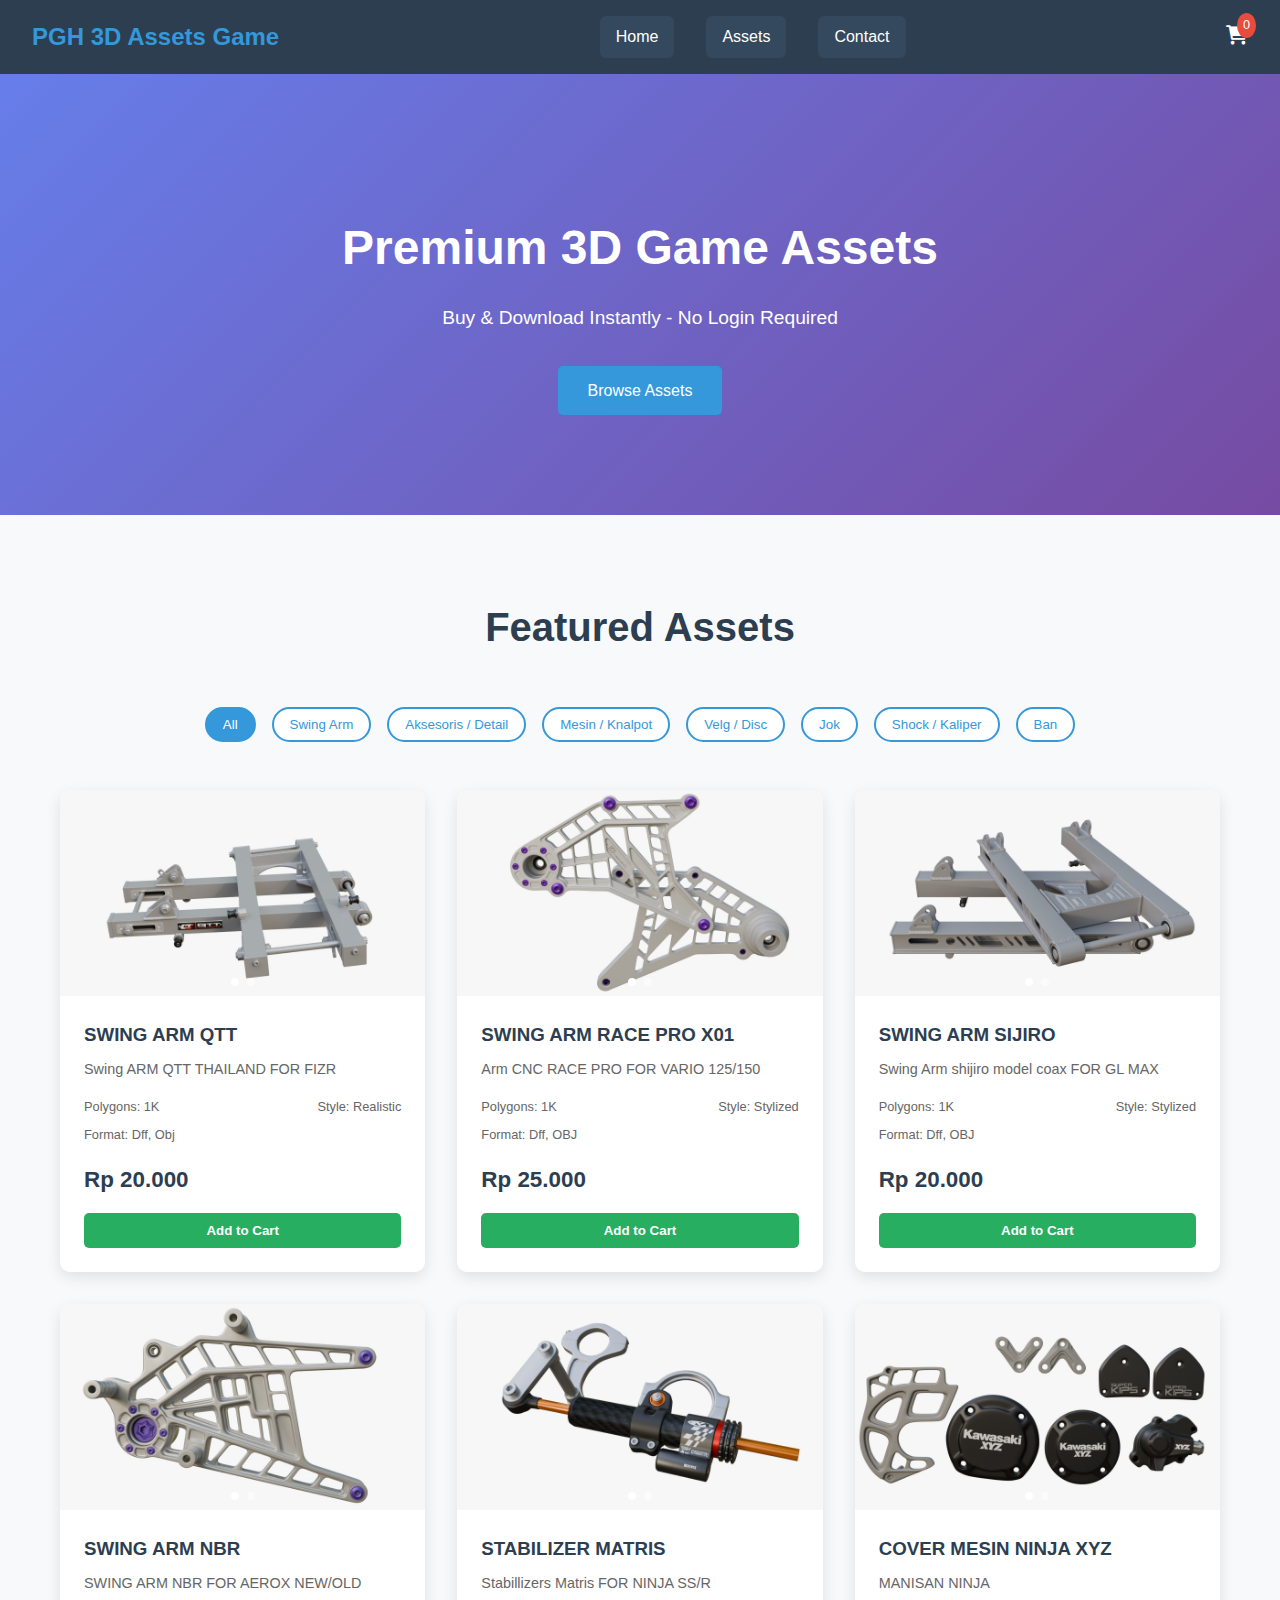
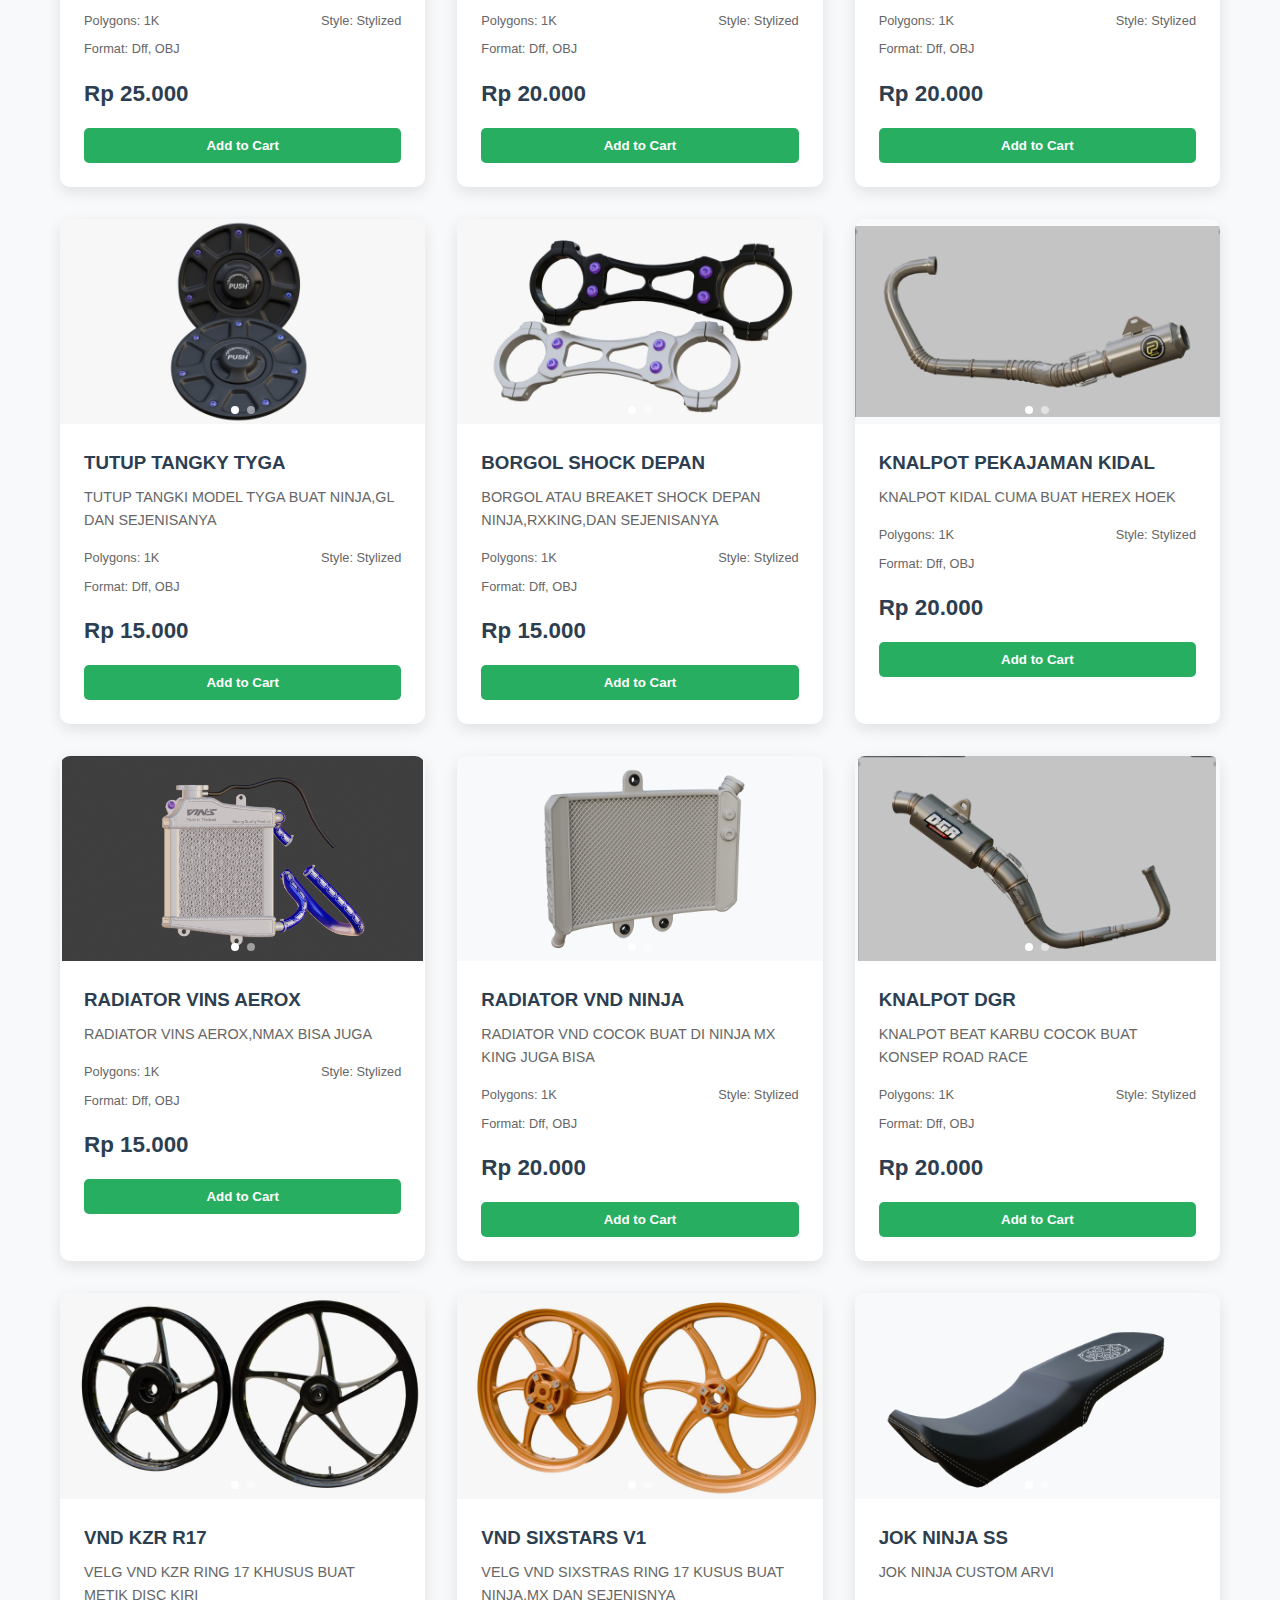
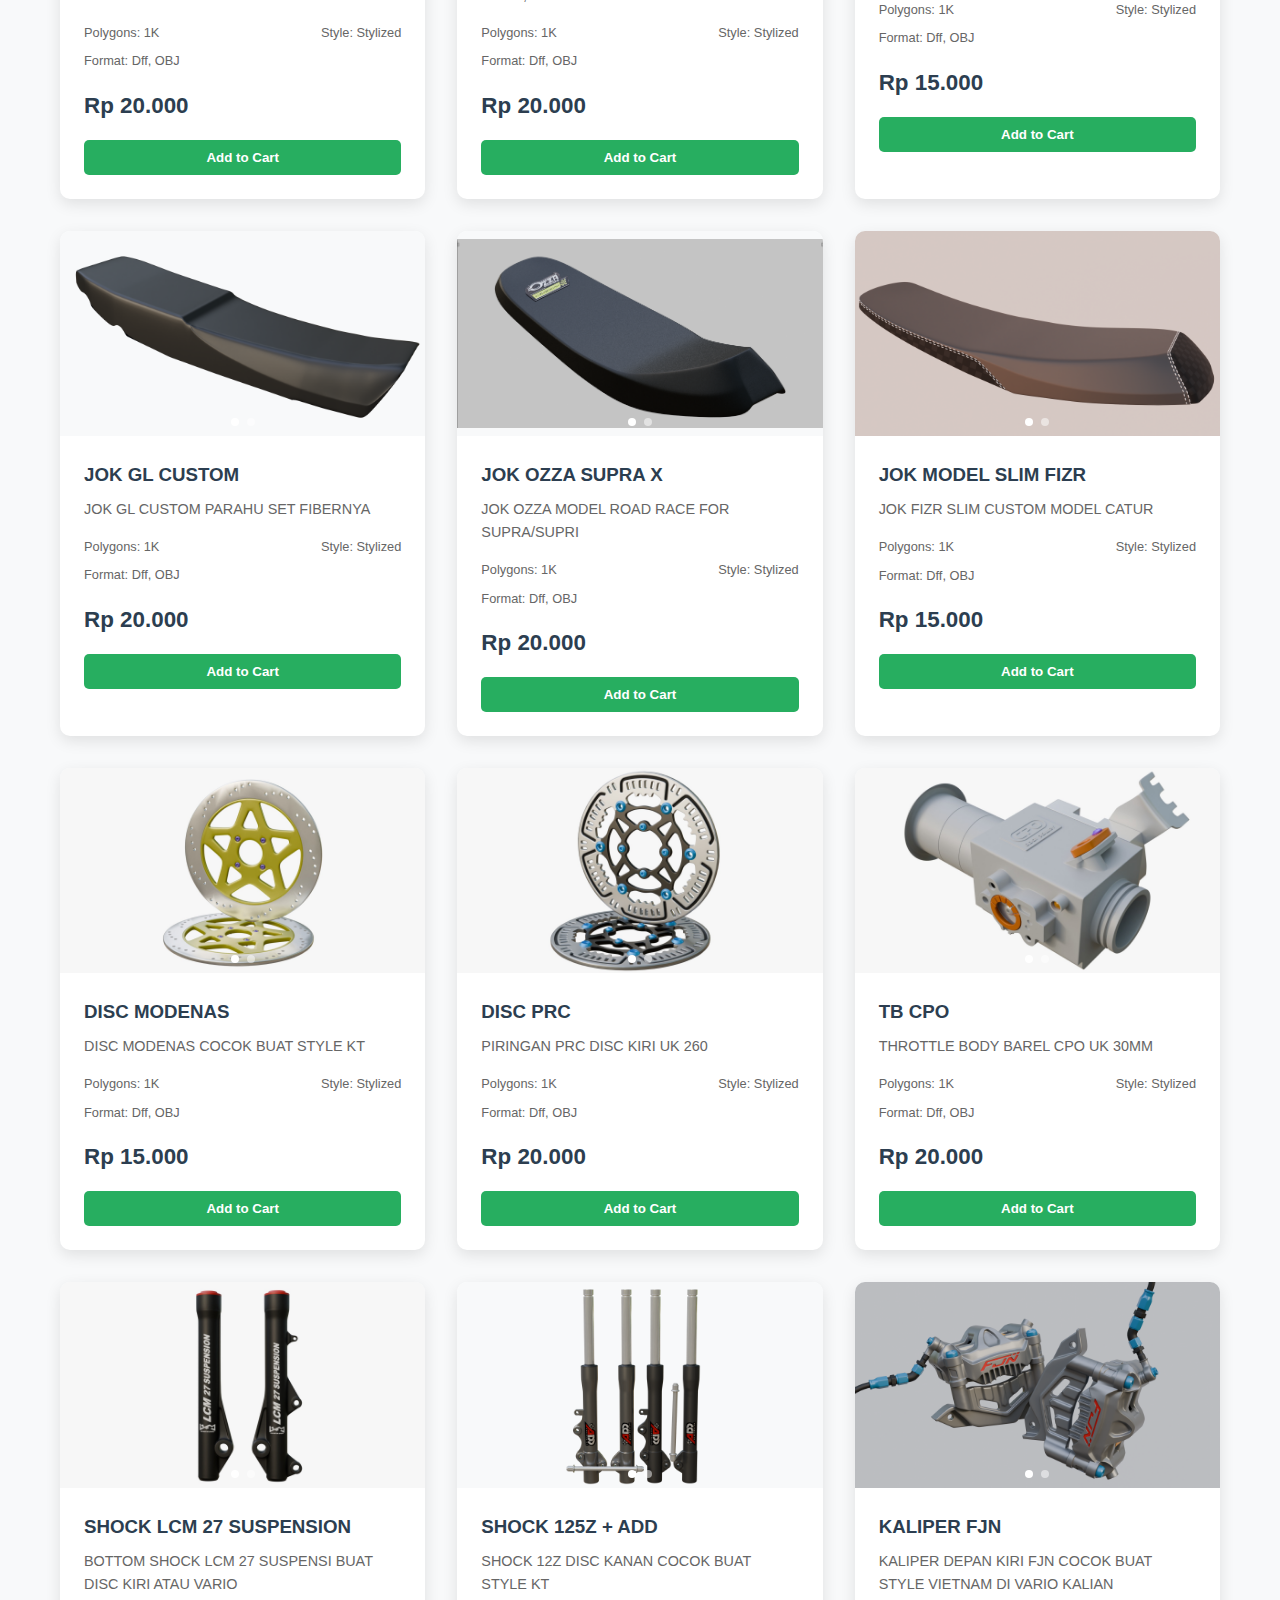
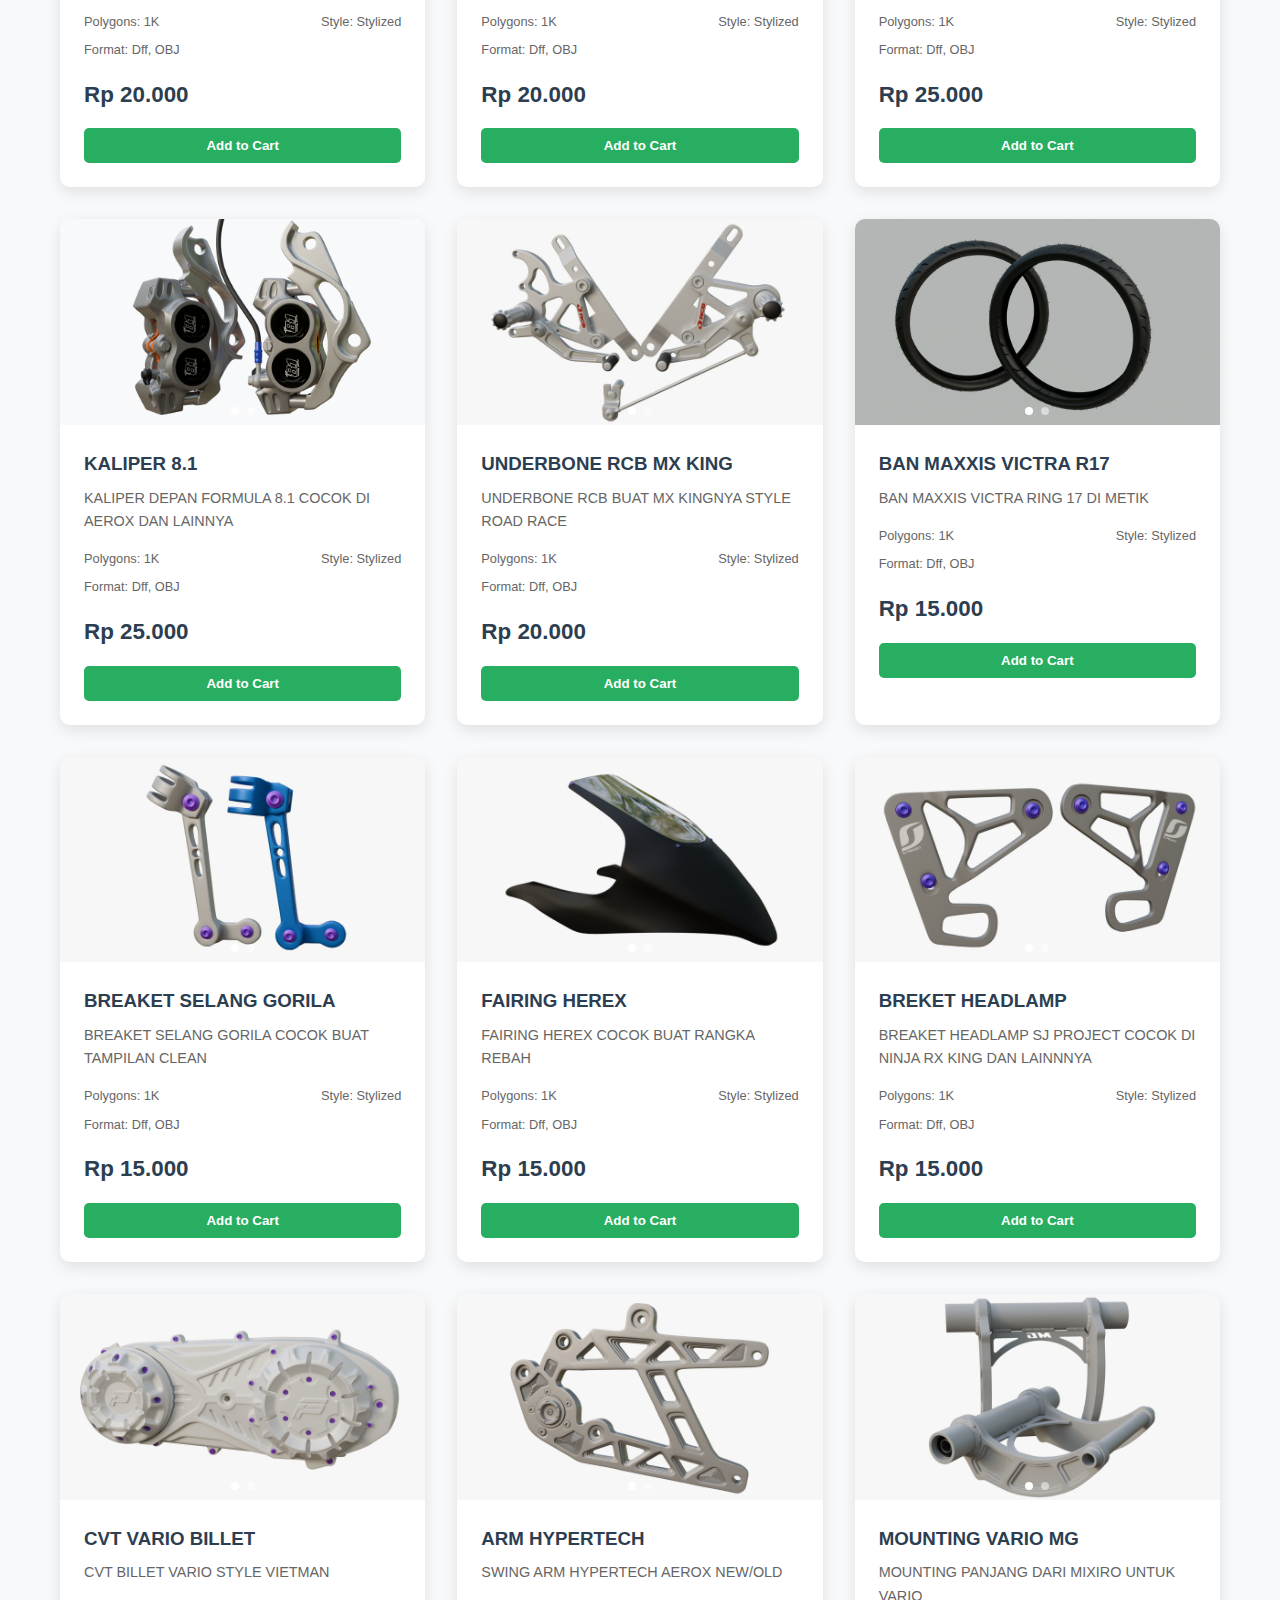
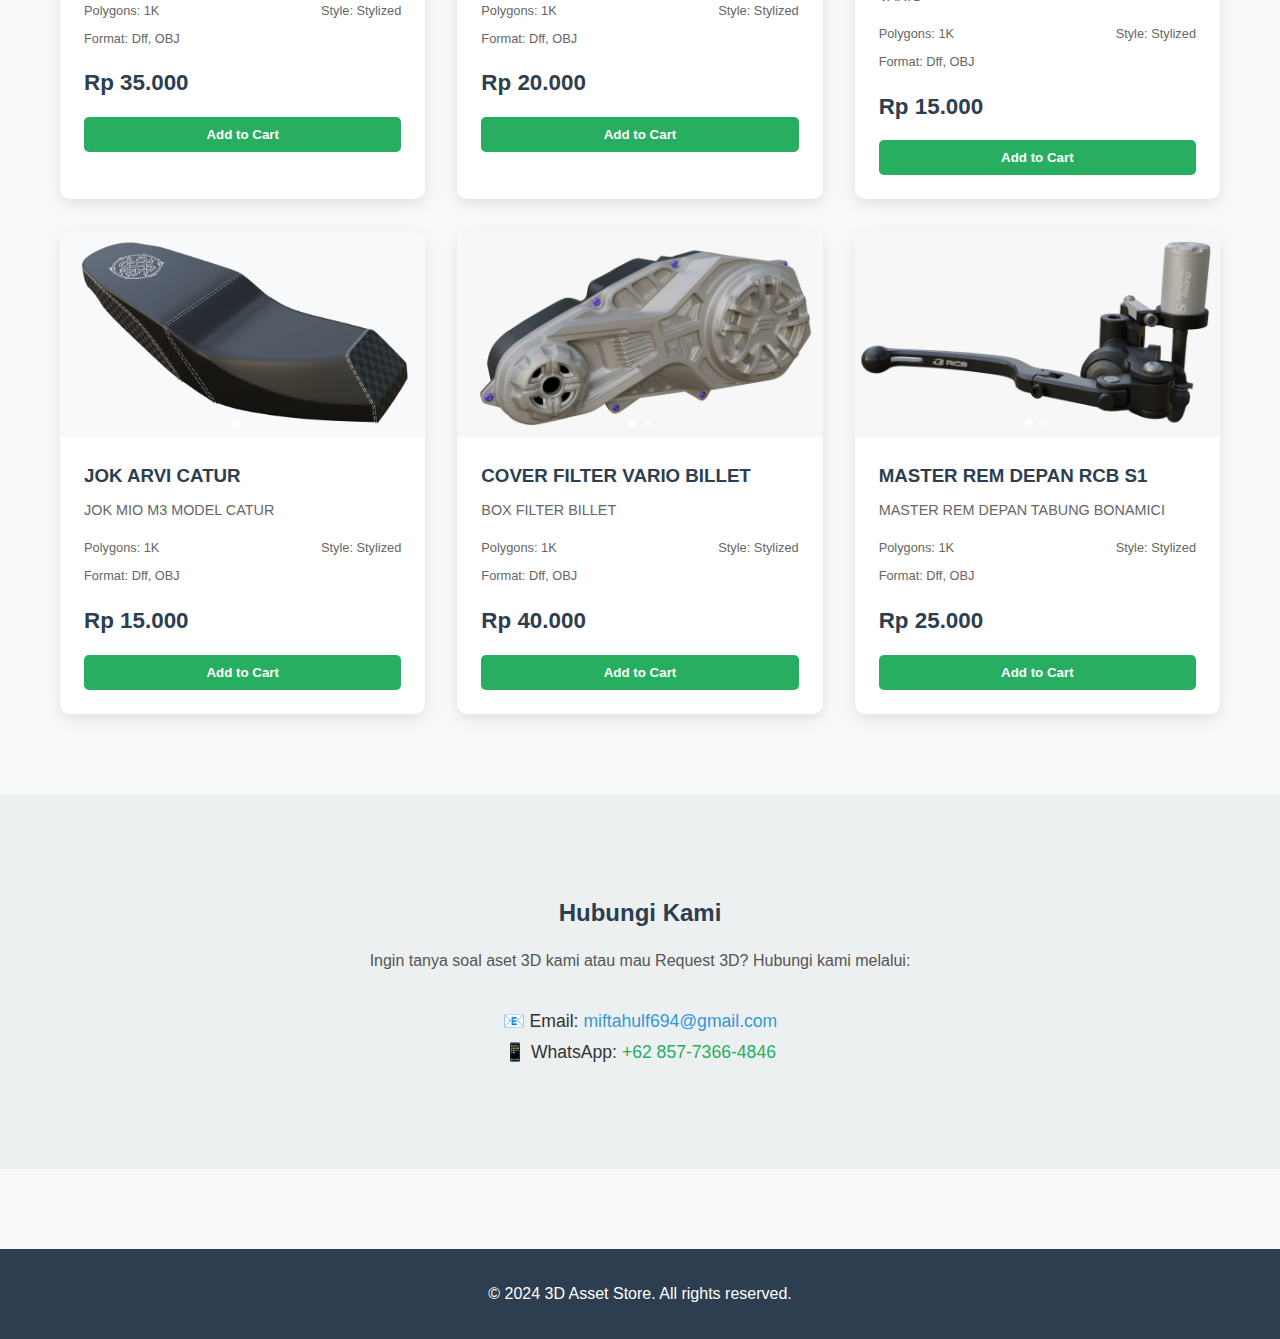
<file: index.html>
<!DOCTYPE html>
<html lang="id">

<head>
  <meta charset="UTF-8" />
  <meta name="viewport" content="width=device-width, initial-scale=1.0" />
  <title>3D Asset Store PGH - Premium Game Assets</title>
  <link rel="stylesheet" href="https://cdnjs.cloudflare.com/ajax/libs/font-awesome/6.0.0/css/all.min.css" />
  <style>
    * {
      margin: 0;
      padding: 0;
      box-sizing: border-box;
    }

    body {
      font-family: Arial, sans-serif;
      background: #f8f9fa;
      color: #333;
      line-height: 1.6;
    }

    .container {
      max-width: 1200px;
      margin: 0 auto;
      padding: 0 20px;
    }

    .navbar {
      position: fixed;
      top: 0;
      width: 100%;
      z-index: 1000;
      display: flex;
      justify-content: space-between;
      align-items: center;
      padding: 1rem 2rem;
      background: #2c3e50;
      color: white;
    }

    .nav-brand h2 {
      color: #3498db;
    }

    .nav-links {
      display: flex;
      gap: 2rem;
    }

    .nav-links a {
      background: #34495e;
      color: white;
      text-decoration: none;
      padding: 8px 16px;
      border-radius: 6px;
      transition: 0.3s;
    }

    /* saat hover */
    .nav-links a:hover {
      background: #3b5998;
      /* biru sedikit lebih gelap, kontras */
      color: white;
      transform: scale(1.05);
    }

    /* saat diklik / aktif */
    .nav-links a:active,
    .nav-links a:focus,
    .nav-links a.active {
      background: #1d3557;
      /* biru tua supaya teks putih tetap jelas */
      color: white;
    }



    .nav-cart {
      position: relative;
      cursor: pointer;
      font-size: 1.2rem;
    }

    #cart-count {
      position: absolute;
      top: -8px;
      right: -8px;
      background: #e74c3c;
      color: white;
      border-radius: 50%;
      padding: 2px 6px;
      font-size: 0.8rem;
    }

    .hero {
      background: linear-gradient(135deg, #667eea, #764ba2);
      color: white;
      text-align: center;
      padding: 150px 0 100px;
      margin-top: 60px;
    }

    .hero h1 {
      font-size: 3rem;
      margin-bottom: 1rem;
    }

    .hero p {
      font-size: 1.2rem;
      margin-bottom: 2rem;
    }

    .cta-button {
      display: inline-block;
      padding: 12px 30px;
      background: #3498db;
      color: white;
      border-radius: 5px;
      text-decoration: none;
      transition: 0.3s;
    }

    .cta-button:hover {
      background: #2980b9;
    }

    .assets-section {
      padding: 80px 0;
    }

    .assets-section h2 {
      text-align: center;
      font-size: 2.5rem;
      color: #2c3e50;
      margin-bottom: 3rem;
    }

    .filters {
      display: flex;
      justify-content: center;
      flex-wrap: wrap;
      gap: 1rem;
      margin-bottom: 3rem;
    }

    .filter-btn {
      padding: 8px 16px;
      border-radius: 25px;
      border: 2px solid #3498db;
      background: white;
      color: #3498db;
      cursor: pointer;
      transition: 0.3s;
    }

    .filter-btn:hover,
    .filter-btn.active {
      background: #3498db;
      color: white;
    }

    .assets-grid {
      display: grid;
      gap: 2rem;
      grid-template-columns: repeat(auto-fit, minmax(300px, 1fr));
    }

    .asset-card {
      background: white;
      border-radius: 10px;
      overflow: hidden;
      box-shadow: 0 5px 15px rgba(0, 0, 0, 0.1);
      transition: transform 0.3s;
    }

    .asset-card:hover {
      transform: translateY(-5px);
    }

    .asset-image {
      position: relative;
      width: 100%;
      aspect-ratio: 16/9;
      overflow: hidden;
      background: #f8f9fa;
    }

    .image-slider {
      display: flex;
      height: 100%;
      transition: transform 0.5s ease;
    }

    .image-slide {
      width: 100%;
      flex-shrink: 0;
    }

    .image-slide img {
      width: 100%;
      height: 100%;
      object-fit: contain;
      object-position: center;
    }

    .slider-nav {
      position: absolute;
      bottom: 10px;
      left: 0;
      right: 0;
      display: flex;
      justify-content: center;
      gap: 8px;
    }

    .slider-dot {
      width: 8px;
      height: 8px;
      border-radius: 50%;
      background: rgba(255, 255, 255, 0.5);
      cursor: pointer;
      transition: background 0.3s;
    }

    .slider-dot.active {
      background: white;
    }

    .slider-arrow {
      position: absolute;
      top: 50%;
      transform: translateY(-50%);
      background: rgba(0, 0, 0, 0.5);
      color: white;
      border: none;
      width: 30px;
      height: 30px;
      border-radius: 50%;
      display: flex;
      align-items: center;
      justify-content: center;
      cursor: pointer;
      opacity: 0;
      transition: opacity 0.3s;
    }

    .asset-image:hover .slider-arrow {
      opacity: 1;
    }

    .slider-arrow.prev {
      left: 10px;
    }

    .slider-arrow.next {
      right: 10px;
    }

    .asset-info {
      padding: 1.5rem;
    }

    .asset-info h3 {
      color: #2c3e50;
      margin-bottom: 0.5rem;
    }

    .asset-description {
      color: #666;
      font-size: 0.9rem;
      margin-bottom: 1rem;
    }

    .asset-meta {
      display: flex;
      justify-content: space-between;
      font-size: 0.8rem;
      color: #666;
      margin-bottom: 0.5rem;
    }

    .asset-price {
      font-size: 1.4rem;
      font-weight: bold;
      color: #2c3e50;
      margin: 1rem 0;
    }

    .add-to-cart {
      width: 100%;
      padding: 10px;
      border: none;
      border-radius: 5px;
      background: #27ae60;
      color: white;
      font-weight: bold;
      cursor: pointer;
      transition: 0.3s;
    }

    .add-to-cart:hover {
      background: #219a52;
    }

    .add-to-cart[disabled] {
      background: #95a5a6;
      cursor: not-allowed;
    }

    .cart-sidebar {
      position: fixed;
      top: 0;
      right: -400px;
      width: 380px;
      height: 100vh;
      background: white;
      box-shadow: -5px 0 15px rgba(0, 0, 0, 0.1);
      transition: right 0.3s;
      z-index: 2000;
      display: flex;
      flex-direction: column;
    }

    .cart-sidebar.active {
      right: 0;
    }

    .cart-header {
      display: flex;
      justify-content: space-between;
      align-items: center;
      background: #2c3e50;
      color: white;
      padding: 1.5rem;
    }

    .close-cart {
      background: none;
      border: none;
      color: white;
      font-size: 1.5rem;
      cursor: pointer;
    }

    .cart-items {
      flex: 1;
      overflow-y: auto;
      padding: 1rem;
    }

    .cart-item {
      display: flex;
      justify-content: space-between;
      align-items: center;
      border-bottom: 1px solid #eee;
      padding: 1rem 0;
    }

    .cart-item-price {
      color: #27ae60;
      font-weight: bold;
    }

    .remove-item {
      background: #e74c3c;
      color: white;
      border: none;
      border-radius: 3px;
      padding: 5px 10px;
      cursor: pointer;
    }

    .cart-total {
      text-align: center;
      background: #f8f9fa;
      padding: 1.5rem;
      border-top: 1px solid #eee;
    }

    .checkout-btn {
      width: 100%;
      padding: 12px;
      background: #3498db;
      color: white;
      border: none;
      border-radius: 5px;
      cursor: pointer;
      transition: 0.3s;
    }

    .checkout-btn:hover {
      background: #2980b9;
    }

    .checkout-btn[disabled] {
      background: #95a5a6;
    }

    footer {
      background: #2c3e50;
      color: white;
      text-align: center;
      padding: 2rem 0;
      margin-top: 80px;
    }

    .notification {
      position: fixed;
      top: 100px;
      right: 20px;
      background: #27ae60;
      color: white;
      padding: 1rem 2rem;
      border-radius: 5px;
      z-index: 3000;
      animation: fadeInOut 3s forwards;
    }

    @keyframes fadeInOut {
      0% {
        opacity: 0;
        transform: translateX(100%);
      }

      10%,
      90% {
        opacity: 1;
        transform: translateX(0);
      }

      100% {
        opacity: 0;
        transform: translateX(100%);
      }
    }
  
/* =========================
   RESPONSIVE MOBILE STYLING
   ========================= */
@media (max-width: 992px) {
  .navbar {
    flex-direction: column;
    align-items: flex-start;
    gap: 0.5rem;
    padding: 1rem;
  }

  .nav-links {
    flex-wrap: wrap;
    gap: 1rem;
  }

  .nav-links a {
    padding: 6px 12px;
    font-size: 0.95rem;
  }

  .hero {
    padding: 100px 20px;
  }

  .hero h1 {
    font-size: 2rem;
  }

  .hero p {
    font-size: 1rem;
  }

  .assets-grid {
    grid-template-columns: repeat(auto-fit, minmax(220px, 1fr));
    gap: 1rem;
  }

  .asset-card {
    width: 100%;
  }

  .cart-sidebar {
    width: 100%;
    right: -100%;
  }

  .cart-sidebar.active {
    right: 0;
  }
}

@media (max-width: 600px) {
  .nav-brand h2 {
    font-size: 1.2rem;
  }

  .nav-links {
    flex-direction: column;
    width: 100%;
    align-items: stretch;
  }

  .nav-links a {
    width: 100%;
    text-align: center;
  }

  .hero {
    padding: 80px 15px;
  }

  .hero h1 {
    font-size: 1.5rem;
  }

  .cta-button {
    font-size: 0.9rem;
    padding: 10px 20px;
  }

  .filter-btn {
    font-size: 0.85rem;
    padding: 6px 12px;
  }

  .asset-info {
    padding: 1rem;
  }

  .asset-price {
    font-size: 1.1rem;
  }

  footer {
    font-size: 0.85rem;
    padding: 1.5rem 0;
  }

  .assets-grid {
    grid-template-columns: 1fr;
  }
}

</style>
</head>

<body>
  <!-- Header -->
  <nav class="navbar">
    <div class="nav-brand">
      <h2>PGH 3D Assets Game</h2>
    </div>
    <div class="nav-links">
      <a href="#home">Home</a>
      <a href="#assets">Assets</a>
      <a href="#contact">Contact</a>
    </div>
    <div class="nav-cart"><i class="fas fa-shopping-cart"></i><span id="cart-count">0</span></div>
  </nav>

  <!-- Hero -->
  <section id="home" class="hero">
    <h1>Premium 3D Game Assets</h1>
    <p>Buy & Download Instantly - No Login Required</p>
    <a href="#assets" class="cta-button">Browse Assets</a>
  </section>

  <!-- Assets -->
  <section id="assets" class="assets-section">
    <div class="container">
      <h2>Featured Assets</h2>
      <div class="filters">
        <button class="filter-btn active" data-filter="all">All</button>
        <button class="filter-btn" data-filter="arm">Swing Arm</button>
        <button class="filter-btn" data-filter="aksesoris">Aksesoris / Detail</button>
        <button class="filter-btn" data-filter="mesin">Mesin / Knalpot</button>
        <button class="filter-btn" data-filter="velg">Velg / Disc</button>
        <button class="filter-btn" data-filter="jok">Jok</button>
        <button class="filter-btn" data-filter="sok">Shock / Kaliper</button>
        <button class="filter-btn" data-filter="ban">Ban</button>
      </div>
      <div class="assets-grid" id="assets-grid"></div>
    </div>
  </section>

  <!-- Cart Sidebar -->
  <div class="cart-sidebar" id="cart-sidebar">
    <div class="cart-header">
      <h3>Your Cart</h3>
      <button class="close-cart">&times;</button>
    </div>
    <div class="cart-items" id="cart-items"></div>
    <div class="cart-total">
      <p>Total: <span id="cart-total">Rp 0</span></p>
      <button class="checkout-btn" id="checkout-btn">Checkout</button>
    </div>
  </div>
  <!-- Contact Section -->
  <section id="contact" style="padding: 100px 0; text-align: center; background: #ecf0f1;">
    <div class="container">
      <h2 style="color: #2c3e50; margin-bottom: 1rem;">Hubungi Kami</h2>
      <p style="color: #555; margin-bottom: 2rem;">Ingin tanya soal aset 3D kami atau mau Request 3D? Hubungi kami
        melalui:</p>

      <p style="font-size: 1.1rem; line-height: 1.8;">
        📧 Email:
        <a href="mailto:miftahulf694@gmail.com"
          style="color: #3498db; text-decoration: none;">miftahulf694@gmail.com</a><br>
        📱 WhatsApp:
        <a href="https://wa.me/6285773664846" target="_blank" style="color: #27ae60; text-decoration: none;">+62
          857-7366-4846</a>
      </p>
    </div>
  </section>
  <!-- Footer -->
  <footer>
    <p>&copy; 2024 3D Asset Store. All rights reserved.</p>
  </footer>

  <script>
    const assets = [
      {
        id: 1,
        name: "SWING ARM QTT",
        desc: "Swing ARM QTT THAILAND FOR FIZR",
        price: 20000,
        cat: "arm",
        images: ["arm qtt1.png", "arm qtt2.png"],
        poly: "1K",
        fmt: "Dff, Obj",
        style: "Realistic"
      },
      {
        id: 2,
        name: "SWING ARM RACE PRO X01",
        desc: "Arm CNC RACE PRO FOR VARIO 125/150",
        price: 25000,
        cat: "arm",
        images: ["arm race pro1.png", "arm race pro2.png"],
        poly: "1K",
        fmt: "Dff, OBJ",
        style: "Stylized"
      },
      {
        id: 3,
        name: "SWING ARM SIJIRO",
        desc: "Swing Arm shijiro model coax FOR GL MAX",
        price: 20000,
        cat: "arm",
        images: ["arm sijiro coak1.png", "arm sijiro coak2.png"],
        poly: "1K",
        fmt: "Dff, OBJ",
        style: "Stylized"
      },
      {
        id: 4,
        name: "SWING ARM NBR",
        desc: "SWING ARM NBR FOR AEROX NEW/OLD",
        price: 25000,
        cat: "arm",
        images: ["arm nbr1.png", "arm nbr2.png"],
        poly: "1K",
        fmt: "Dff, OBJ",
        style: "Stylized"
      },
      {
        id: 5,
        name: "STABILIZER MATRIS",
        desc: "Stabillizers Matris FOR NINJA SS/R",
        price: 20000,
        cat: "aksesoris",
        images: ["matris1.png", "matris2.png"],
        poly: "1K",
        fmt: "Dff, OBJ",
        style: "Stylized"
      },
      {
        id: 6,
        name: "COVER MESIN NINJA XYZ",
        desc: "MANISAN NINJA ",
        price: 20000,
        cat: "aksesoris",
        images: ["cvr xyz1.png", "cvr xyz2.png"],
        poly: "1K",
        fmt: "Dff, OBJ",
        style: "Stylized"
      },
      {
        id: 7,
        name: "TUTUP TANGKY TYGA",
        desc: "TUTUP TANGKI MODEL TYGA BUAT NINJA,GL DAN SEJENISANYA",
        price: 15000,
        cat: "aksesoris",
        images: ["tyga1.png", "tyga2.png"],
        poly: "1K",
        fmt: "Dff, OBJ",
        style: "Stylized"
      },
      {
        id: 8,
        name: "BORGOL SHOCK DEPAN",
        desc: "BORGOL ATAU BREAKET SHOCK DEPAN NINJA,RXKING,DAN SEJENISANYA",
        price: 15000,
        cat: "aksesoris",
        images: ["borgol sok depan1.png", "borgol sok depan2.png"],
        poly: "1K",
        fmt: "Dff, OBJ",
        style: "Stylized"
      },
      {
        id: 9,
        name: "KNALPOT PEKAJAMAN KIDAL",
        desc: "KNALPOT KIDAL CUMA BUAT HEREX HOEK",
        price: 20000,
        cat: "mesin",
        images: ["pekajaman1.png", "pekajaman2.png"],
        poly: "1K",
        fmt: "Dff, OBJ",
        style: "Stylized"
      },
      {
        id: 10,
        name: "RADIATOR VINS AEROX",
        desc: "RADIATOR VINS AEROX,NMAX BISA JUGA",
        price: 15000,
        cat: "mesin",
        images: ["rd vins1.png", "rd vins2.png"],
        poly: "1K",
        fmt: "Dff, OBJ",
        style: "Stylized"
      },
      {
        id: 11,
        name: "RADIATOR VND NINJA",
        desc: "RADIATOR VND COCOK BUAT DI NINJA MX KING JUGA BISA",
        price: 20000,
        cat: "mesin",
        images: ["rd vnd1.png", "rd vnd2.png"],
        poly: "1K",
        fmt: "Dff, OBJ",
        style: "Stylized"
      },
      {
        id: 12,
        name: "KNALPOT DGR",
        desc: "KNALPOT BEAT KARBU COCOK BUAT KONSEP ROAD RACE",
        price: 20000,
        cat: "mesin",
        images: ["dgr1.png", "dgr2.png"],
        poly: "1K",
        fmt: "Dff, OBJ",
        style: "Stylized"
      },
      {
        id: 13,
        name: "VND KZR R17",
        desc: "VELG VND KZR RING 17 KHUSUS BUAT METIK DISC KIRI",
        price: 20000,
        cat: "velg",
        images: ["vnd kzr1.png", "vnd kzr2.png"],
        poly: "1K",
        fmt: "Dff, OBJ",
        style: "Stylized"
      },
      {
        id: 14,
        name: "VND SIXSTARS V1",
        desc: "VELG VND SIXSTRAS RING 17 KUSUS BUAT NINJA,MX DAN SEJENISNYA",
        price: 20000,
        cat: "velg",
        images: ["sixstar v1.png", "sixstar v2.png"],
        poly: "1K",
        fmt: "Dff, OBJ",
        style: "Stylized"
      },
      {
        id: 15,
        name: "JOK NINJA SS",
        desc: "JOK NINJA CUSTOM ARVI",
        price: 15000,
        cat: "jok",
        images: ["jok arv1.png", "jok arv2.png"],
        poly: "1K",
        fmt: "Dff, OBJ",
        style: "Stylized"
      },
      {
        id: 16,
        name: "JOK GL CUSTOM",
        desc: "JOK GL CUSTOM PARAHU SET FIBERNYA",
        price: 20000,
        cat: "jok",
        images: ["jok gl set1.png", "jok gl set2.png"],
        poly: "1K",
        fmt: "Dff, OBJ",
        style: "Stylized"
      },
      {
        id: 17,
        name: "JOK OZZA SUPRA X",
        desc: "JOK OZZA MODEL ROAD RACE FOR SUPRA/SUPRI",
        price: 20000,
        cat: "jok",
        images: ["jok ozza1.png", "jok ozza2.png"],
        poly: "1K",
        fmt: "Dff, OBJ",
        style: "Stylized"
      },
      {
        id: 18,
        name: "JOK MODEL SLIM FIZR",
        desc: "JOK FIZR SLIM CUSTOM MODEL CATUR",
        price: 15000,
        cat: "jok",
        images: ["jok slim1.png", "jok slim2.png"],
        poly: "1K",
        fmt: "Dff, OBJ",
        style: "Stylized"
      },
      {
        id: 19,
        name: "DISC MODENAS",
        desc: "DISC MODENAS COCOK BUAT STYLE KT",
        price: 15000,
        cat: "velg",
        images: ["disc modenas1.png", "disc modenas2.png"],
        poly: "1K",
        fmt: "Dff, OBJ",
        style: "Stylized"
      },
      {
        id: 20,
        name: "DISC PRC",
        desc: "PIRINGAN PRC DISC KIRI UK 260",
        price: 20000,
        cat: "velg",
        images: ["disc prc1.png", "disc prc2.png"],
        poly: "1K",
        fmt: "Dff, OBJ",
        style: "Stylized"
      },
      {
        id: 21,
        name: "TB CPO",
        desc: "THROTTLE BODY BAREL CPO UK 30MM",
        price: 20000,
        cat: "mesin",
        images: ["tb cpo1.png", "tb cpo2.png"],
        poly: "1K",
        fmt: "Dff, OBJ",
        style: "Stylized"
      },
      {
        id: 22,
        name: "SHOCK LCM 27 SUSPENSION",
        desc: "BOTTOM SHOCK LCM 27 SUSPENSI BUAT DISC KIRI ATAU VARIO",
        price: 20000,
        cat: "sok",
        images: ["lcm1.jpg", "lcm2.jpg"],
        poly: "1K",
        fmt: "Dff, OBJ",
        style: "Stylized"
      },
      {
        id: 23,
        name: "SHOCK 125Z + ADD",
        desc: "SHOCK 12Z DISC KANAN COCOK BUAT STYLE KT",
        price: 20000,
        cat: "sok",
        images: ["sok 125z 1.png", "sok 125z 2.png"],
        poly: "1K",
        fmt: "Dff, OBJ",
        style: "Stylized"
      },
      {
        id: 24,
        name: "KALIPER FJN",
        desc: "KALIPER DEPAN KIRI FJN COCOK BUAT STYLE VIETNAM DI VARIO KALIAN",
        price: 25000,
        cat: "sok",
        images: ["fjn1.png", "fjn2.png"],
        poly: "1K",
        fmt: "Dff, OBJ",
        style: "Stylized"
      },
      {
        id: 25,
        name: "KALIPER 8.1",
        desc: "KALIPER DEPAN FORMULA 8.1 COCOK DI AEROX DAN LAINNYA",
        price: 25000,
        cat: "sok",
        images: ["kaliper 8.1 1.png", "kaliper 8.1 2.png"],
        poly: "1K",
        fmt: "Dff, OBJ",
        style: "Stylized"
      },
      {
        id: 26,
        name: "UNDERBONE RCB MX KING",
        desc: "UNDERBONE RCB BUAT MX KINGNYA STYLE ROAD RACE",
        price: 20000,
        cat: "aksesoris",
        images: ["ub rcb mx1.png", "ub rcb mx2.png"],
        poly: "1K",
        fmt: "Dff, OBJ",
        style: "Stylized"
      },
      {
        id: 27,
        name: "BAN MAXXIS VICTRA R17",
        desc: "BAN MAXXIS VICTRA RING 17 DI METIK",
        price: 15000,
        cat: "ban",
        images: ["victra1.png", "victra2.png"],
        poly: "1K",
        fmt: "Dff, OBJ",
        style: "Stylized"
      },
      {
        id: 28,
        name: "BREAKET SELANG GORILA",
        desc: "BREAKET SELANG GORILA COCOK BUAT TAMPILAN CLEAN",
        price: 15000,
        cat: "aksesoris",
        images: ["brkt selang gorila1.png", "brkt selang gorila2.png"],
        poly: "1K",
        fmt: "Dff, OBJ",
        style: "Stylized"
      },
      {
        id: 29,
        name: "FAIRING HEREX",
        desc: "FAIRING HEREX COCOK BUAT RANGKA REBAH",
        price: 15000,
        cat: "aksesoris",
        images: ["fairing1.png", "fairing2.png"],
        poly: "1K",
        fmt: "Dff, OBJ",
        style: "Stylized"
      },
      {
        id: 30,
        name: "BREKET HEADLAMP",
        desc: "BREAKET HEADLAMP SJ PROJECT COCOK DI NINJA RX KING DAN LAINNNYA",
        price: 15000,
        cat: "aksesoris",
        images: ["brkt lamp1.png", "brkt lamp2.png"],
        poly: "1K",
        fmt: "Dff, OBJ",
        style: "Stylized"
      },
      {
        id: 31,
        name: "CVT VARIO BILLET",
        desc: "CVT BILLET VARIO STYLE VIETMAN",
        price: 35000,
        cat: "aksesoris",
        images: ["cvt vario billet1.png", "cvt vario billet2.png"],
        poly: "1K",
        fmt: "Dff, OBJ",
        style: "Stylized"
      },
      {
        id: 32,
        name: "ARM HYPERTECH",
        desc: "SWING ARM HYPERTECH AEROX NEW/OLD",
        price: 20000,
        cat: "arm",
        images: ["arm hypert1.png", "arm hypert2.png"],
        poly: "1K",
        fmt: "Dff, OBJ",
        style: "Stylized"
      },
      {
        id: 33,
        name: "MOUNTING VARIO MG ",
        desc: "MOUNTING PANJANG DARI MIXIRO UNTUK VARIO",
        price: 15000,
        cat: "aksesoris",
        images: ["mounting mg1.png", "mounting mg2.png"],
        poly: "1K",
        fmt: "Dff, OBJ",
        style: "Stylized"
      },
      {
        id: 34,
        name: "JOK ARVI CATUR",
        desc: "JOK MIO M3 MODEL CATUR",
        price: 15000,
        cat: "jok",
        images: ["jok mio1.png", "jok mio2.png"],
        poly: "1K",
        fmt: "Dff, OBJ",
        style: "Stylized"
      },
      {
        id: 35,
        name: "COVER FILTER VARIO BILLET",
        desc: "BOX FILTER BILLET",
        price: 40000,
        cat: "aksesoris",
        images: ["cvr filter bilet1.png", "cvr filter bilet2.png"],
        poly: "1K",
        fmt: "Dff, OBJ",
        style: "Stylized"
      },
      {
        id: 36,
        name: "MASTER REM DEPAN RCB S1",
        desc: "MASTER REM DEPAN TABUNG BONAMICI",
        price: 25000,
        cat: "aksesoris",
        images: ["rcb s1 1.png", "rcb s1 2.png"],
        poly: "1K",
        fmt: "Dff, OBJ",
        style: "Stylized"
      },
    ];


    let cart = JSON.parse(localStorage.getItem("cart")) || [];
    let filter = "all";

    const grid = document.getElementById("assets-grid");
    const cartCount = document.getElementById("cart-count");
    const cartSidebar = document.getElementById("cart-sidebar");
    const cartItems = document.getElementById("cart-items");
    const cartTotal = document.getElementById("cart-total");
    const checkoutBtn = document.getElementById("checkout-btn");

    function formatRupiah(num) {
      return 'Rp ' + num.toLocaleString('id-ID', { minimumFractionDigits: 0 });
    }

    document.querySelectorAll(".filter-btn").forEach(btn => {
      btn.onclick = () => {
        document.querySelectorAll(".filter-btn").forEach(b => b.classList.remove("active"));
        btn.classList.add("active");
        filter = btn.dataset.filter;
        renderAssets();
      }
    });

    document.querySelector(".nav-cart").onclick = () => cartSidebar.classList.add("active");
    document.querySelector(".close-cart").onclick = () => cartSidebar.classList.remove("active");

    function renderAssets() {
      const data = filter === "all" ? assets : assets.filter(a => a.cat === filter);
      grid.innerHTML = data.map(a => `
        <div class="asset-card">
          <div class="asset-image">
            <div class="image-slider" id="slider-${a.id}">
              ${a.images.map(img => `<div class="image-slide"><img src="${img}" alt="${a.name}"></div>`).join('')}
            </div>
            <button class="slider-arrow prev" onclick="slideImage(${a.id}, -1)"><i class="fas fa-chevron-left"></i></button>
            <button class="slider-arrow next" onclick="slideImage(${a.id}, 1)"><i class="fas fa-chevron-right"></i></button>
            <div class="slider-nav">
              ${a.images.map((_, index) => `<div class="slider-dot ${index === 0 ? 'active' : ''}" onclick="goToSlide(${a.id}, ${index})"></div>`).join('')}
            </div>
          </div>
          <div class="asset-info">
            <h3>${a.name}</h3>
            <p class="asset-description">${a.desc}</p>
            <div class="asset-meta"><span>Polygons: ${a.poly}</span><span>Style: ${a.style}</span></div>
            <div class="asset-meta"><span>Format: ${a.fmt}</span></div>
            <div class="asset-price">${formatRupiah(a.price)}</div>
            <button class="add-to-cart" ${isInCart(a.id) ? "disabled" : ""} onclick="addToCart(${a.id})">${isInCart(a.id) ? "Added" : "Add to Cart"}</button>
          </div>
        </div>
      `).join('');
    }

    function isInCart(id) { return cart.some(item => item.id === id); }

    function slideImage(assetId, direction) {
      const slider = document.getElementById(`slider-${assetId}`);
      const dots = slider.parentElement.querySelectorAll('.slider-dot');
      const slides = slider.querySelectorAll('.image-slide');
      const total = slides.length;
      let current = Array.from(dots).findIndex(dot => dot.classList.contains('active'));
      let newIndex = current + direction;
      if (newIndex < 0) newIndex = total - 1;
      if (newIndex >= total) newIndex = 0;
      slider.style.transform = `translateX(-${newIndex * 100}%)`;
      dots.forEach((dot, i) => dot.classList.toggle('active', i === newIndex));
    }

    function goToSlide(assetId, index) {
      const slider = document.getElementById(`slider-${assetId}`);
      const dots = slider.parentElement.querySelectorAll('.slider-dot');
      slider.style.transform = `translateX(-${index * 100}%)`;
      dots.forEach((dot, i) => dot.classList.toggle('active', i === index));
    }

    function addToCart(id) {
      const asset = assets.find(a => a.id === id);
      cart.push({ ...asset, qty: 1 });
      localStorage.setItem("cart", JSON.stringify(cart));
      renderCart();
      renderAssets();
      showNotification(`${asset.name} ditambahkan ke cart!`);
    }

    function removeFromCart(id) {
      cart = cart.filter(item => item.id !== id);
      localStorage.setItem("cart", JSON.stringify(cart));
      renderCart();
      renderAssets();
    }

    function renderCart() {
      cartItems.innerHTML = cart.map(item => `
        <div class="cart-item">
          <span>${item.name} x${item.qty}</span>
          <div>
            <span class="cart-item-price">${formatRupiah(item.price)}</span>
            <button class="remove-item" onclick="removeFromCart(${item.id})">Remove</button>
          </div>
        </div>
      `).join('');
      const total = cart.reduce((acc, item) => acc + item.price * item.qty, 0);
      cartTotal.innerText = formatRupiah(total);
      checkoutBtn.disabled = cart.length === 0;
      cartCount.innerText = cart.length;
    }

    function showNotification(msg) {
      const notif = document.createElement("div");
      notif.className = "notification";
      notif.innerText = msg;
      document.body.appendChild(notif);
      setTimeout(() => notif.remove(), 3000);
    }

    renderAssets();
    renderCart();
    // === Tambahan: Checkout ke WhatsApp ===
    checkoutBtn.onclick = () => {
  if (cart.length === 0) return;

  let listProduk = cart.map(
    item => `• ${item.name} - ${formatRupiah(item.price)}`
  ).join('\n');

  let total = cart.reduce((acc, item) => acc + item.price * item.qty, 0);
  let totalFormatted = formatRupiah(total);

  let nomorWA = "6285773664846";

  let pesan = encodeURIComponent(
    `Inpokan no DANA min saya mau beli part:
${listProduk}

Total: ${totalFormatted}

Mohon konfirmasi ketersediaannya 🙏`
  );

  window.open(`https://wa.me/${nomorWA}?text=${pesan}`, "_blank");
};


    // === Akhir Tambahan ===

    renderAssets();
    renderCart();

  </script>
</body>

</html>
</file>
